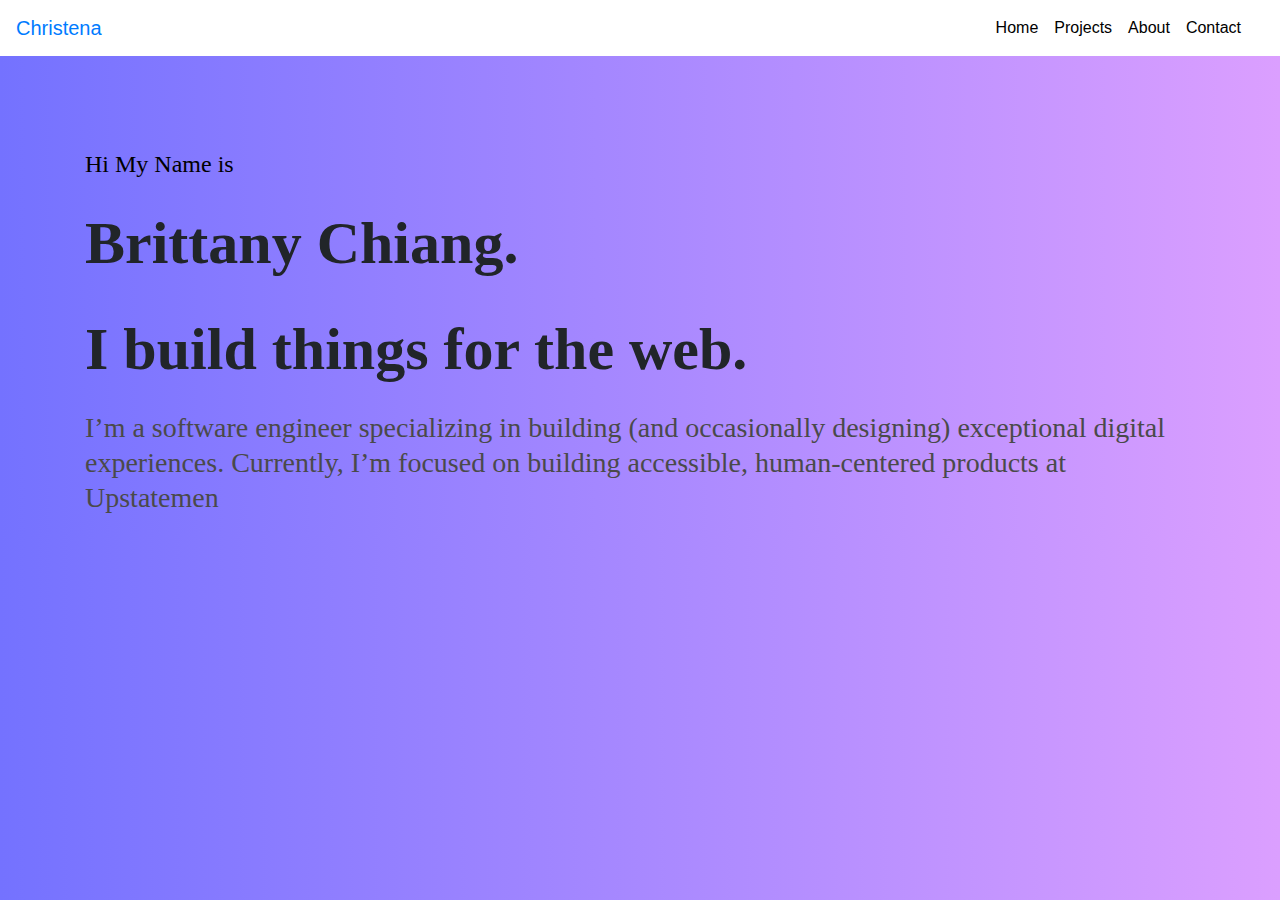
<file: index.html>
<!DOCTYPE html>
<html lang="en">
<head>
    <meta charset="UTF-8">
    <meta http-equiv="X-UA-Compatible" content="IE=edge">
    <meta name="viewport" content="width=device-width, initial-scale=1.0">

    <!-- css    -->

    <link rel="stylesheet" href="https://cdn.jsdelivr.net/npm/bootstrap@4.0.0/dist/css/bootstrap.min.css" integrity="sha384-Gn5384xqQ1aoWXA+058RXPxPg6fy4IWvTNh0E263XmFcJlSAwiGgFAW/dAiS6JXm" crossorigin="anonymous">
    <link rel="stylesheet" href="styles.css">
    <!-- javascript -->

    <script src="https://code.jquery.com/jquery-3.2.1.slim.min.js" integrity="sha384-KJ3o2DKtIkvYIK3UENzmM7KCkRr/rE9/Qpg6aAZGJwFDMVNA/GpGFF93hXpG5KkN" crossorigin="anonymous"></script>
    <script src="https://cdn.jsdelivr.net/npm/popper.js@1.12.9/dist/umd/popper.min.js" integrity="sha384-ApNbgh9B+Y1QKtv3Rn7W3mgPxhU9K/ScQsAP7hUibX39j7fakFPskvXusvfa0b4Q" crossorigin="anonymous"></script>
    <script src="https://cdn.jsdelivr.net/npm/bootstrap@4.0.0/dist/js/bootstrap.min.js" integrity="sha384-JZR6Spejh4U02d8jOt6vLEHfe/JQGiRRSQQxSfFWpi1MquVdAyjUar5+76PVCmYl" crossorigin="anonymous"></script>
</head>
<body class="background-color">
        <div>
            <nav class="navbar navbar-expand-md bg-white nav-bar">
                <!-- Brand -->
                <a class="navbar-brand" href="#">Christena</a>
            
                <!-- Toggler/collapsibe Button -->
                <button class="navbar-toggler" type="button" data-toggle="collapse" data-target="#collapsibleNavbar">
                <span class="navbar-toggler-icon"></span>
                </button>
            
                <!-- Navbar links -->
                <div class="collapse navbar-collapse" id="collapsibleNavbar">
                <ul class="navbar-nav nav-bar-alignation">
                    <li class="nav-item ">
                    <a class="nav-link a" href="/index.html">Home</a>
                    </li>
                    <li class="nav-item">
                    <a class="nav-link a" href="./Project.html">Projects</a>
                    </li>
                    <li class="nav-item">
                    <a class="nav-link a" href="./About.html">About</a>
                    </li>
                    <li class="nav-item">
                        <a class="nav-link a" href="./Contact.html">Contact</a>
                    </li>
                </ul>
                </div>
            </nav>
        </div>
        <div class="container">
            <div>
                <p class="title-1">Hi My Name is</p>
                <p class="title-2">Brittany Chiang.</p>
                <p class="title-2">I build things for the web.</p>
                <p class="title-3">I’m a software engineer specializing in building 
                    (and occasionally designing) exceptional digital experiences.
                    Currently, I’m focused on building accessible, human-centered 
                    products at Upstatemen</p>
            </div>
        </div>
        
</body>
</html>
</file>
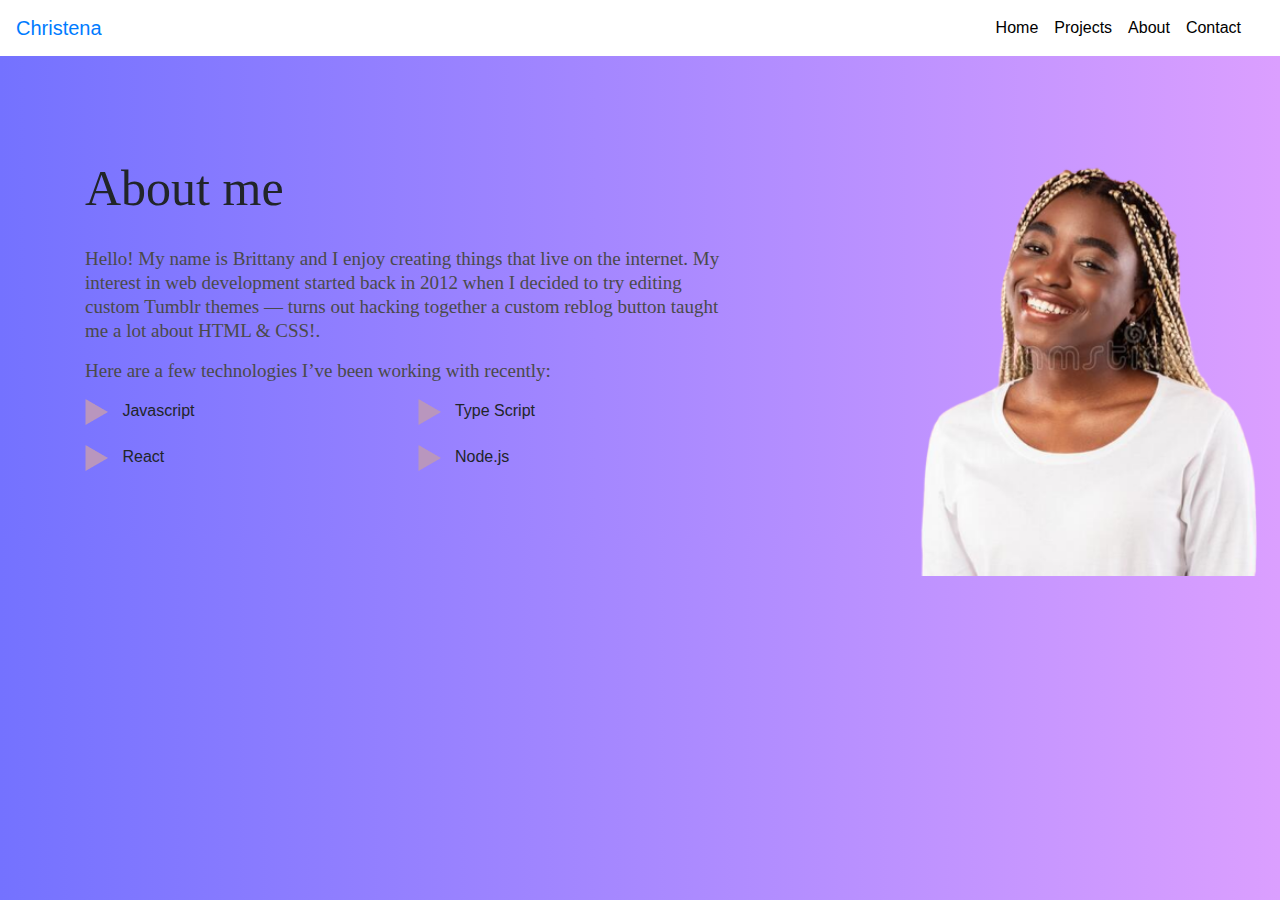
<file: About.html>
<!DOCTYPE html>
<html lang="en">
<head>
    <meta charset="UTF-8">
    <meta http-equiv="X-UA-Compatible" content="IE=edge">
    <meta name="viewport" content="width=device-width, initial-scale=1.0">

    <!-- css    -->

    <link rel="stylesheet" href="https://cdn.jsdelivr.net/npm/bootstrap@4.0.0/dist/css/bootstrap.min.css" integrity="sha384-Gn5384xqQ1aoWXA+058RXPxPg6fy4IWvTNh0E263XmFcJlSAwiGgFAW/dAiS6JXm" crossorigin="anonymous">
    <link rel="stylesheet" href="styles.css">
    <!-- javascript -->

    <script src="https://code.jquery.com/jquery-3.2.1.slim.min.js" integrity="sha384-KJ3o2DKtIkvYIK3UENzmM7KCkRr/rE9/Qpg6aAZGJwFDMVNA/GpGFF93hXpG5KkN" crossorigin="anonymous"></script>
    <script src="https://cdn.jsdelivr.net/npm/popper.js@1.12.9/dist/umd/popper.min.js" integrity="sha384-ApNbgh9B+Y1QKtv3Rn7W3mgPxhU9K/ScQsAP7hUibX39j7fakFPskvXusvfa0b4Q" crossorigin="anonymous"></script>
    <script src="https://cdn.jsdelivr.net/npm/bootstrap@4.0.0/dist/js/bootstrap.min.js" integrity="sha384-JZR6Spejh4U02d8jOt6vLEHfe/JQGiRRSQQxSfFWpi1MquVdAyjUar5+76PVCmYl" crossorigin="anonymous"></script>
</head>
<body class="background-color">
        <div>
            <nav class="navbar navbar-expand-md bg-white nav-bar">
                <!-- Brand -->
                <a class="navbar-brand" href="#">Christena</a>
            
                <!-- Toggler/collapsibe Button -->
                <button class="navbar-toggler" type="button" data-toggle="collapse" data-target="#collapsibleNavbar">
                <span class="navbar-toggler-icon"></span>
                </button>
            
                <!-- Navbar links -->
                <div class="collapse navbar-collapse" id="collapsibleNavbar">
                <ul class="navbar-nav nav-bar-alignation">
                    <li class="nav-item ">
                    <a class="nav-link a" href="./Home.html">Home</a>
                    </li>
                    <li class="nav-item">
                    <a class="nav-link a" href="./Project.html">Projects</a>
                    </li>
                    <li class="nav-item">
                    <a class="nav-link a" href="./About.html">About</a>
                    </li>
                    <li class="nav-item">
                        <a class="nav-link a" href="#">Contact</a>
                    </li>
                </ul>
                </div>
            </nav>
        </div>
        <div class="container">
            <div>
                <p class="about-title-1">About me</p>
                <div class="row">
                    <div class="col-12 col-md-7">                   
                        <p class="about-title-2">Hello! My name is Brittany and I enjoy creating things that live 
                            on the internet. My interest in web development started back 
                            in 2012 when I decided to try editing custom Tumblr themes — 
                            turns out hacking together a custom reblog button taught me 
                            a lot about HTML & CSS!.
                        </p>
                        <p class="about-title-2">
                            Here are a few technologies I’ve been working with recently:
                        </p>
                        <div class="row list-bottom-margin">
                          
                                <div class="col-12 col-md-6">
                                    <img class="" src="./Polygon 1.png">
                                    <span class="list-text">Javascript</span>
                                </div>
                                <div class="col-12 col-md-6">
                                    <img class="" src="./Polygon 1.png">
                                    <span class="list-text">Type Script</span>
                                </div>
                        </div>
                        <div class="row list-bottom-margin">
                            <div class="col-12 col-md-6">
                                <img class="" src="./Polygon 1.png">
                                <span class="list-text">React</span>
                            </div>
                            <div class="col-12 col-md-6 ">
                                <img class="" src="./Polygon 1.png">
                                <span class="list-text">Node.js</span>
                            </div>
                        </div>
                        
                    </div>
                    <div class="col-12 col-md-5 about-img-div">
                        <img class="about-img"src="./priofile.png">
                    </div>

            </div>
        </div>
        
</body>
</html>
</file>
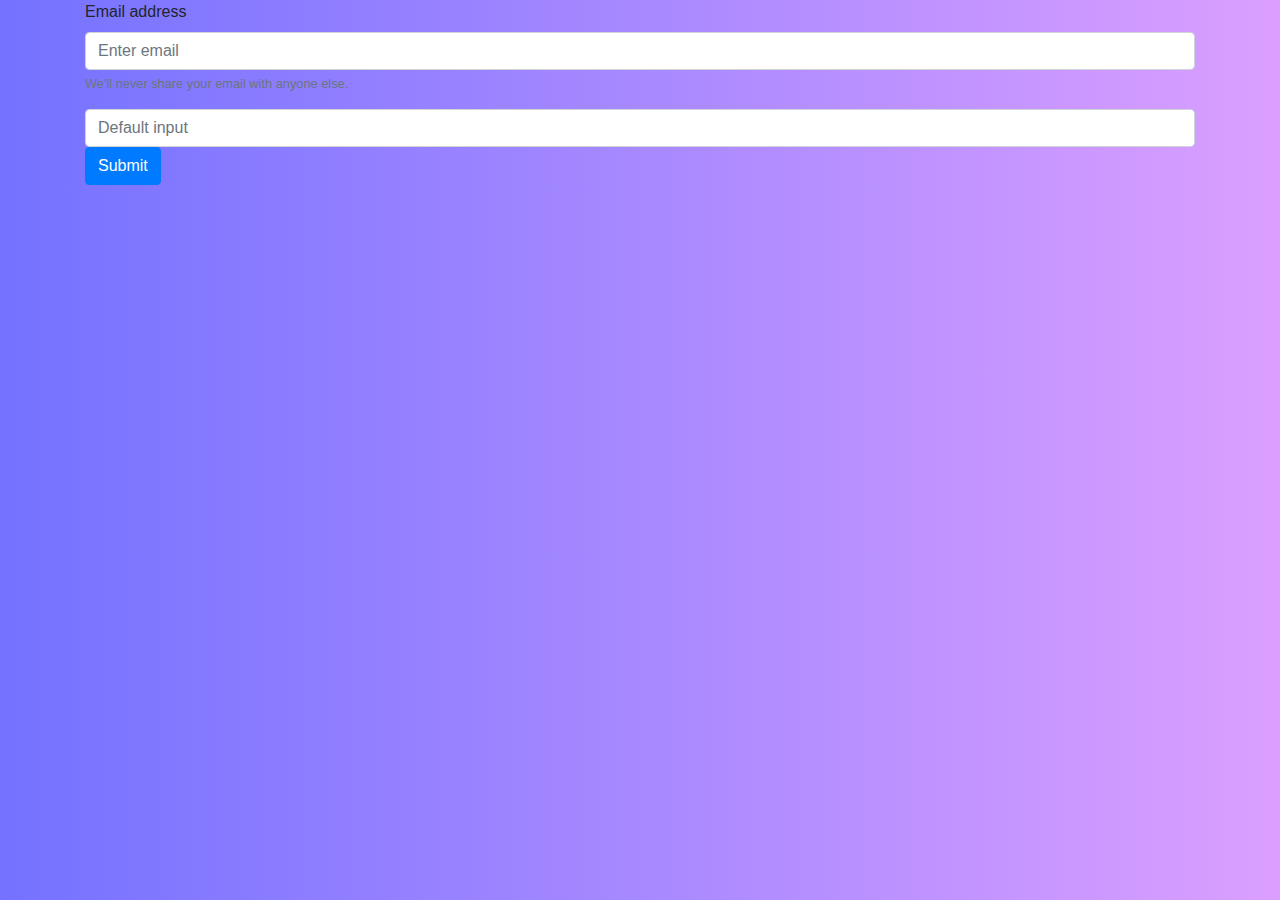
<file: form.html>
<!DOCTYPE html>
<html lang="en">
<head>
    <meta charset="UTF-8">
    <meta http-equiv="X-UA-Compatible" content="IE=edge">
    <meta name="viewport" content="width=device-width, initial-scale=1.0">
    <title>Document</title>
</head>
    <!-- css    -->

    <link rel="stylesheet" href="https://cdn.jsdelivr.net/npm/bootstrap@4.0.0/dist/css/bootstrap.min.css" integrity="sha384-Gn5384xqQ1aoWXA+058RXPxPg6fy4IWvTNh0E263XmFcJlSAwiGgFAW/dAiS6JXm" crossorigin="anonymous">
    <link rel="stylesheet" href="styles.css">
    <!-- javascript -->

    <script src="https://code.jquery.com/jquery-3.2.1.slim.min.js" integrity="sha384-KJ3o2DKtIkvYIK3UENzmM7KCkRr/rE9/Qpg6aAZGJwFDMVNA/GpGFF93hXpG5KkN" crossorigin="anonymous"></script>
    <script src="https://cdn.jsdelivr.net/npm/popper.js@1.12.9/dist/umd/popper.min.js" integrity="sha384-ApNbgh9B+Y1QKtv3Rn7W3mgPxhU9K/ScQsAP7hUibX39j7fakFPskvXusvfa0b4Q" crossorigin="anonymous"></script>
    <script src="https://cdn.jsdelivr.net/npm/bootstrap@4.0.0/dist/js/bootstrap.min.js" integrity="sha384-JZR6Spejh4U02d8jOt6vLEHfe/JQGiRRSQQxSfFWpi1MquVdAyjUar5+76PVCmYl" crossorigin="anonymous"></script>
<body>
    <body class="background-color">
        <div class="container portofolio-form">
            <form name="contact" netlify>
                <div  class="form-group -">
                  <label for="exampleInputEmail1">Email address</label>
                  <input type="email" name="email" class="form-control" id="exampleInputEmail1" aria-describedby="emailHelp" placeholder="Enter email">
                  <small id="emailHelp" class="form-text text-muted">We'll never share your email with anyone else.</small>
                </div>
                <input class="form-control" name="name" type="text" placeholder="Default input">
                <button type="submit" class="btn btn-primary form-submitbutton">Submit</button>
            </form>
        </div>
        
</body>
</html>
</body>
</html>
</file>
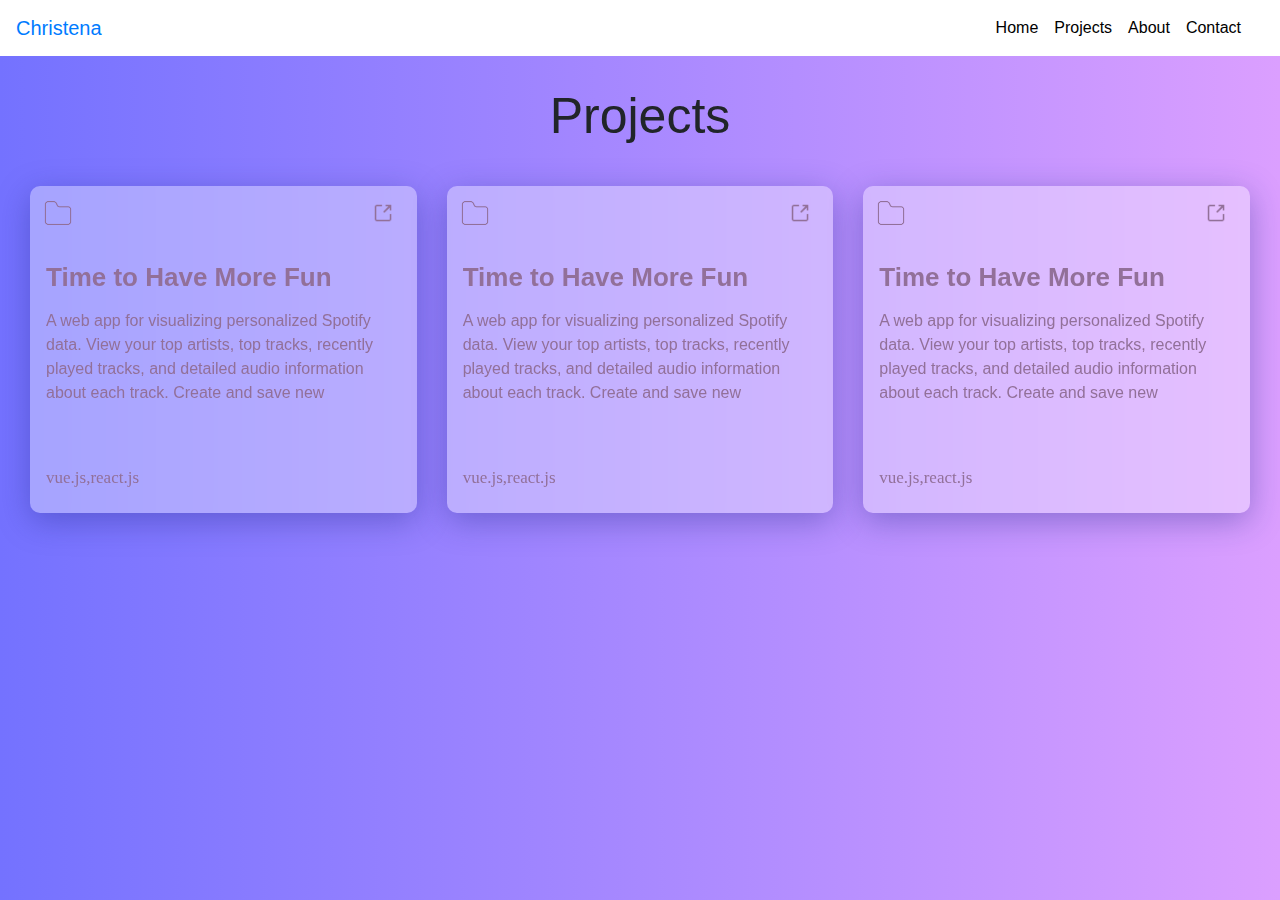
<file: Project.html>
<!DOCTYPE html>
<html lang="en">
<head>
    <meta charset="UTF-8">
    <meta http-equiv="X-UA-Compatible" content="IE=edge">
    <meta name="viewport" content="width=device-width, initial-scale=1.0">
    <title>Document</title>

     <!-- css    -->

     <link rel="stylesheet" href="https://cdn.jsdelivr.net/npm/bootstrap@4.0.0/dist/css/bootstrap.min.css" integrity="sha384-Gn5384xqQ1aoWXA+058RXPxPg6fy4IWvTNh0E263XmFcJlSAwiGgFAW/dAiS6JXm" crossorigin="anonymous">
     <link rel="stylesheet" href="styles.css">
     <!-- javascript -->
 
     <script src="https://code.jquery.com/jquery-3.2.1.slim.min.js" integrity="sha384-KJ3o2DKtIkvYIK3UENzmM7KCkRr/rE9/Qpg6aAZGJwFDMVNA/GpGFF93hXpG5KkN" crossorigin="anonymous"></script>
     <script src="https://cdn.jsdelivr.net/npm/popper.js@1.12.9/dist/umd/popper.min.js" integrity="sha384-ApNbgh9B+Y1QKtv3Rn7W3mgPxhU9K/ScQsAP7hUibX39j7fakFPskvXusvfa0b4Q" crossorigin="anonymous"></script>
     <script src="https://cdn.jsdelivr.net/npm/bootstrap@4.0.0/dist/js/bootstrap.min.js" integrity="sha384-JZR6Spejh4U02d8jOt6vLEHfe/JQGiRRSQQxSfFWpi1MquVdAyjUar5+76PVCmYl" crossorigin="anonymous"></script>
</head>
<body class="background-color">
    <div>
        <nav class="navbar navbar-expand-md bg-white nav-bar">
            <!-- Brand -->
            <a class="navbar-brand" href="#">Christena</a>
        
            <!-- Toggler/collapsibe Button -->
            <button class="navbar-toggler" type="button" data-toggle="collapse" data-target="#collapsibleNavbar">
            <span class="navbar-toggler-icon"></span>
            </button>
        
            <!-- Navbar links -->
            <div class="collapse navbar-collapse" id="collapsibleNavbar">
            <ul class="navbar-nav nav-bar-alignation">
                <li class="nav-item ">
                <a class="nav-link a" href="./Home.html">Home</a>
                </li>
                <li class="nav-item">
                <a class="nav-link a" href="./Project.html">Projects</a>
                </li>
                <li class="nav-item">
                <a class="nav-link a" href="./About.html">About</a>
                </li>
                <li class="nav-item">
                    <a class="nav-link a" href="#">Contact</a>
                </li>
            </ul>
            </div>
        </nav>
    </div>
    <div class="project-container">
        <div class="row">
            <div class="col-12 col-md-12 text-center">
                <h1 class="project-main-title">Projects</h1>
            </div>
                                    <!-- card-1 -->
            <div class="col-12 col-md-4">
                <div class="project-card">
                    <div class="card-container">
                        <div class="row ">
                                <img class="folder-img" src="./akar-icons_folder.png"/>
                                <img class="linkout-img" src="./akar-icons_link-out.png"/>
                            <div class="col-12 col-md-12 card-title">
                                Time to Have More Fun
                            </div>
                            <div class="col-12 col-md-12">
                            <P class="card-paragraph">
                                A web app for visualizing personalized Spotify 
                                data. View your top artists, top tracks, recently 
                                played tracks, and detailed audio information
                                about each track. Create and save new
                            </P>
                            <div class="card-bottom">
                                vue.js,react.js
                            </div>
                            
                            
                            </div>
                        </div>
                    </div>
                </div>
            </div>
            <div class="col-12 col-md-4">
                <div class="project-card">
                    <div class="card-container">
                        <div class="row ">
                                <a href="www.google.com"><img class="folder-img" src="./akar-icons_folder.png"/></a>
                                <a href=""><img class="linkout-img" src="./akar-icons_link-out.png"/></a>
                            <div class="col-12 col-md-12 card-title">
                                Time to Have More Fun
                            </div>
                            <div class="col-12 col-md-12">
                            <P class="card-paragraph">
                                A web app for visualizing personalized Spotify 
                                data. View your top artists, top tracks, recently 
                                played tracks, and detailed audio information
                                about each track. Create and save new
                            </P>
                            <div class="card-bottom">
                                vue.js,react.js
                            </div>
                            
                            
                            </div>
                        </div>
                    </div>
                </div>
            </div>
                                                <!-- card-1 -->
            <div class="col-12 col-md-4">
                <div class="project-card">
                    <div class="card-container">
                        <div class="row ">
                                <img class="folder-img" src="./akar-icons_folder.png"/>
                                <img class="linkout-img" src="./akar-icons_link-out.png"/>
                            <div class="col-12 col-md-12 card-title">
                                Time to Have More Fun
                            </div>
                            <div class="col-12 col-md-12">
                            <P class="card-paragraph">
                                A web app for visualizing personalized Spotify 
                                data. View your top artists, top tracks, recently 
                                played tracks, and detailed audio information
                                about each track. Create and save new
                            </P>
                            <div class="card-bottom">
                                vue.js,react.js
                            </div>
                            
                            
                            </div>
                        </div>
                    </div>
                </div>
            </div>

            <div>
                
            </div>
        </div>

    </div>
    
</body>
</html>
</file>
<file: styles.css>
.background-color{
    background: linear-gradient(90deg, #7472FF 0%, #DB9FFF 100%);  /* background:#a763e7; */
  /* overflow: hidden;  */
  
}

.nav-bar-alignation{
    margin-left: 870px;
}
.a {
    color: black;
    font-weight: 530;
}
.title-1{
    font-weight:250;
    font-size:24px;
    font-family:'Times New Roman', Times, serif;
    color: black;
    margin-top: 90px;
}
.title-2{
    font-family: 'Inter';
    font-style: normal;
    font-weight: 600;
    font-size: 60px;

}
.title-3{
   

    font-family: 'Inter';
    font-style: normal;
    font-weight: 300;
    font-size: 28px;
    line-height: 35px;

    color: #4A4A4A;


}

/* about page */

.about-title-1{
    /* About me */

    margin-top: 90px;
    font-family: 'Inter';
    font-style: normal;
    font-weight: 500;
    font-size: 50px;
    line-height: 85px;
}
.about-title-2
{
   
    font-family: 'Inter';
    font-style: normal;
    font-weight: 300;
    font-size: 19px;
    line-height: 24px;

    color: #4A4A4A;
}
.about-img-div{
    margin-top: -120px;

}
.about-img{
    height: 110%;
}
.list-bottom-margin{
    margin-bottom: 20px
}
.list-text
{
    padding-left: 10px;

}

/* project page */

.project-container{
    margin-left: 30px;
    margin-right: 30px;
    margin-bottom: 20px;
}

.project-main-title{
    margin-top: 30px;
    margin-bottom: 20px;
    font-weight: 500;
    font-size: 50px;
}

/* card */
.project-card {
    background: rgba( 255, 255, 255, 0.35 );
    box-shadow: 0 8px 32px 0 rgba( 31, 38, 135, 0.37 );
    backdrop-filter: blur( 4px );
    -webkit-backdrop-filter: blur( 4px );
    border-radius: 10px;
    /* border: 1px solid rgba( 255, 255, 255, 0.18 ); */
    width: 100%;
    /* margin-bottom: 20px; */
    margin-top: 20px;
  }
  
  .card:hover {
    box-shadow: 0 8px 16px 0 rgba(0,0,0,0.2);
  }
  
  .card-container {
    padding: 2px 16px;
    /* margin-left: 2px; */
  }

.folder-img{
    height: 30px;
    margin-top: 10px;
    margin-left: 12px;
}
.linkout-img{
    height: 20px;
    margin-top: 15px;
    /* margin-left: 12px; */
    margin-left: 300px;
}
.card-title{

    color: #927099;
    font-size: 26px;
    font-weight: bold;
    margin-top: 30px;
}
.card-paragraph{
    color: #927099;
}
.card-bottom{
    /* chart.js */



font-family: 'Inter';
font-style: normal;
font-weight: 300;
font-size: 17px;


color: #927099;
margin-top: 60px;
margin-bottom: 20px;

}

/* contact */

.contact-title{
    margin-top: 150px;
    font-size: 45px;
    font-weight: bold;
}
.contact-sub-title{
    font-size: 20px;
    font-weight: lighter;
    color: #4A4A4A;
    margin-top: 20px;
}
.contact-card {
    background: rgba( 255, 255, 255, 0.3 );
    box-shadow: 0 8px 32px 0 rgba( 31, 38, 135, 0.37 );
    backdrop-filter: blur( 4px );
    -webkit-backdrop-filter: blur( 4px );
    border-radius: 13px;
    margin-top: 20px;
    margin-left: 475px;
  }
  
  .card:hover {
    box-shadow: 0 8px 16px 0 rgba(0,0,0,0.2);
  }
  
  .contact-card-container {
    padding: 10px 30px;
    font-size: 25px;
    color: #414141;
    font-weight: lighter;
    /* margin-left: 2px; */
  }
</file>
